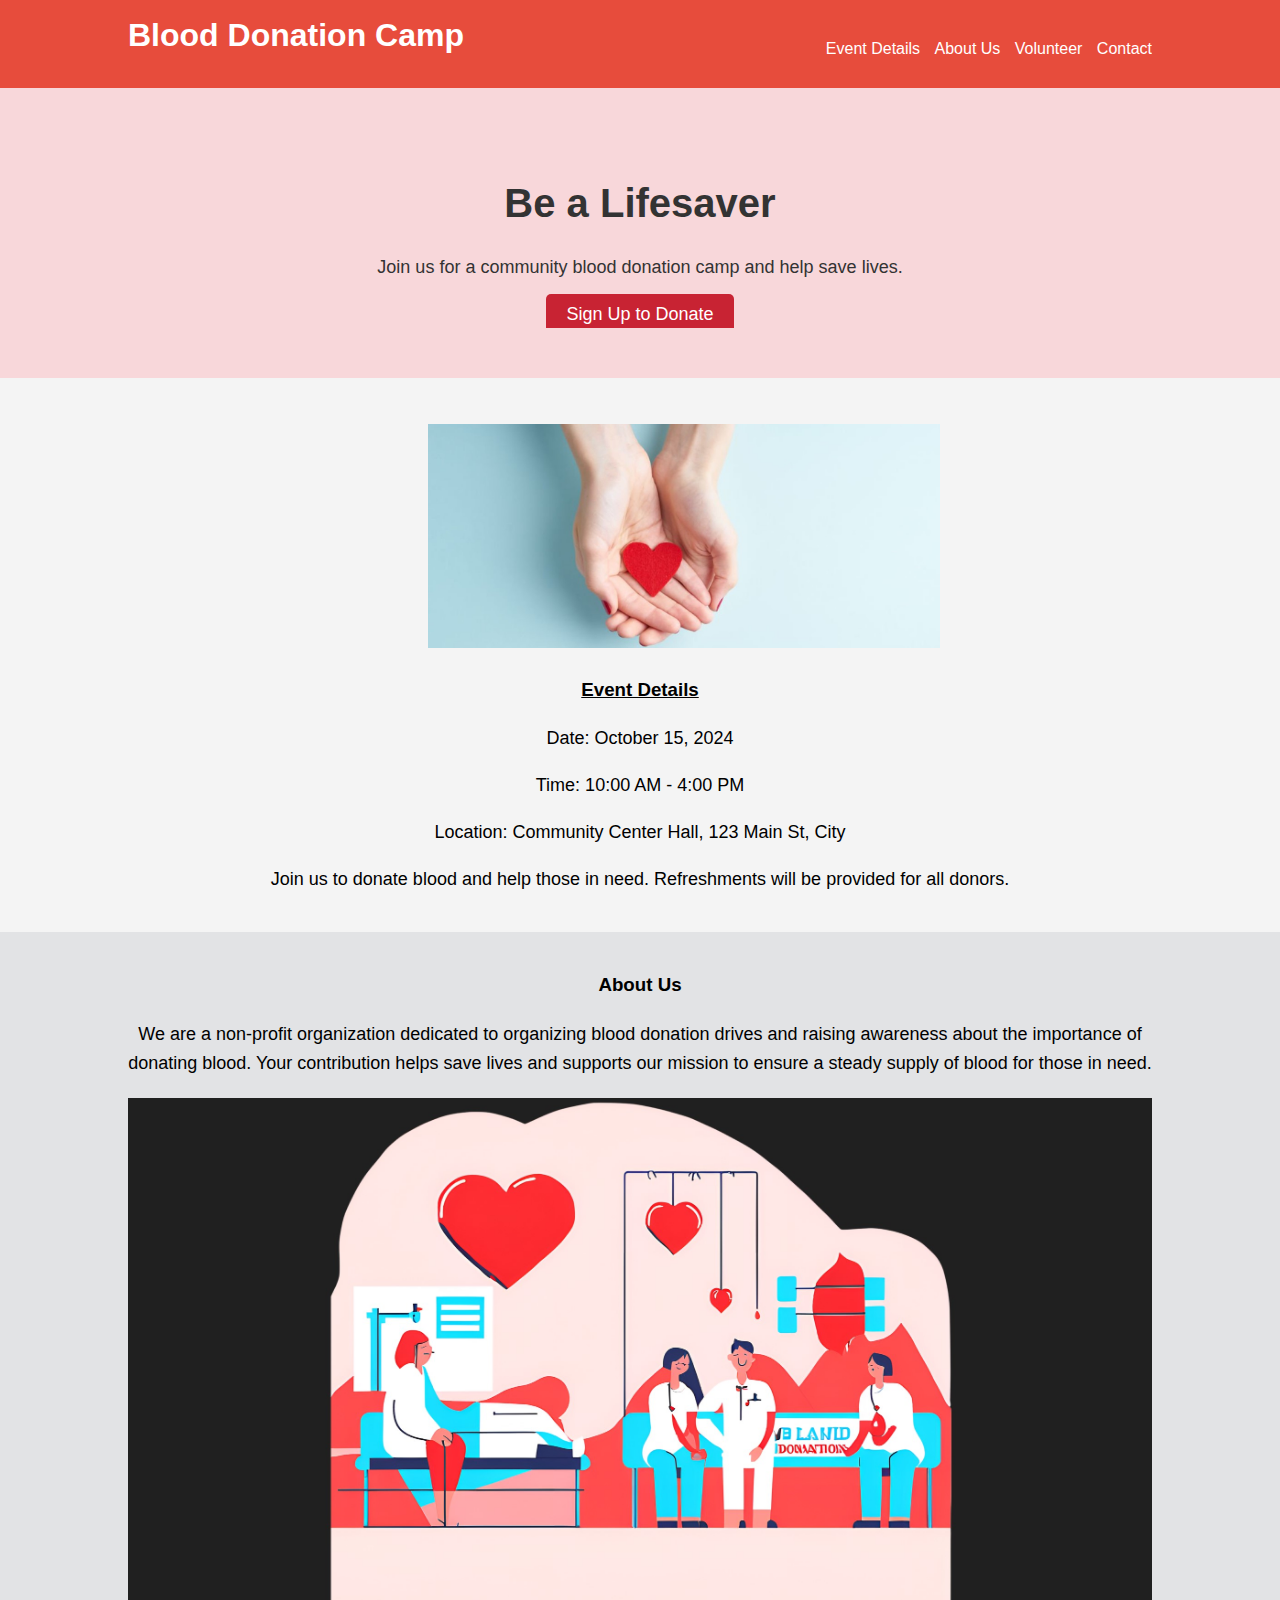
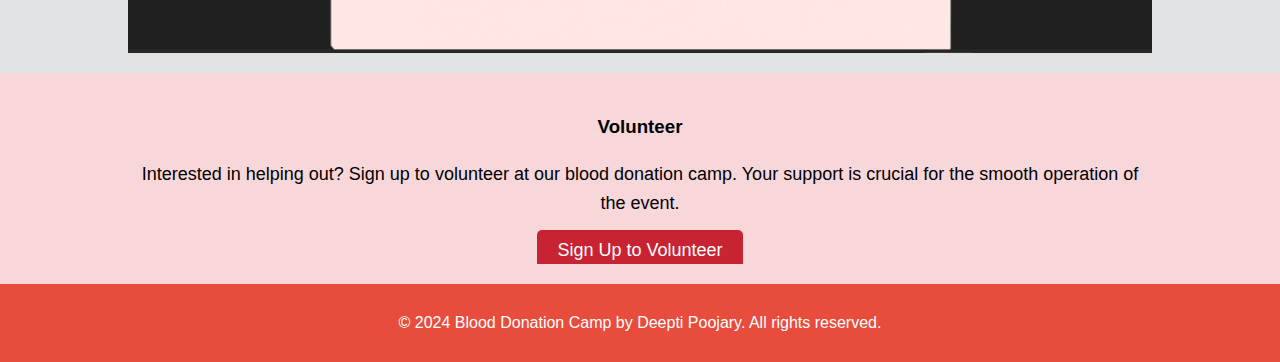
<file: my-landing-page/index.html>
<!DOCTYPE html>
<html lang="en">
<head>
    <meta charset="UTF-8">
    <meta name="viewport" content="width=device-width, initial-scale=1.0">
    <title>Blood Donation Camp</title>
    <link rel="stylesheet" href="styles.css">
</head>
<body>
    <header>
        <div class="container">
            <h1>Blood Donation Camp</h1>
            <nav>
                <ul>
                    <li><a href="#event-details">Event Details</a></li>
                    <li><a href="#about">About Us</a></li>
                    <li><a href="#volunteer">Volunteer</a></li>
                    <li><a href="#contact">Contact</a></li>
                </ul>
            </nav>
        </div>
    </header>

    <section class="hero">
        <div class="container">
            <div class="hero-text">
                <h2>Be a Lifesaver</h2>
                <p>Join us for a community blood donation camp and help save lives.</p>
                <a href="#volunteer" class="btn">Sign Up to Donate</a>
            </div>
        </div>
    </section>
        

    <section id="event-details">
        <div class="container"><br>
            <img src="images/hero-image.jpg" alt="Blood Donation Camp" class="hero-img">
            <h3><u>Event Details</u></h3>
            <p>Date: October 15, 2024</p>
            <p>Time: 10:00 AM - 4:00 PM</p>
            <p>Location: Community Center Hall, 123 Main St, City</p>
            <p>Join us to donate blood and help those in need. Refreshments will be provided for all donors.</p>
        </div>
    </section>

    <section id="about">
        <div class="container">
            <h3>About Us</h3>
            <p>We are a non-profit organization dedicated to organizing blood donation drives and raising awareness about the importance of donating blood. Your contribution helps save lives and supports our mission to ensure a steady supply of blood for those in need.</p>
            <img src="images/about.jpg" alt="About Us" class="about-img">
        </div>
    </section>

    <section id="volunteer">
        <div class="container">
            <h3>Volunteer</h3>
            <p>Interested in helping out? Sign up to volunteer at our blood donation camp. Your support is crucial for the smooth operation of the event.</p>
            <a href="volunteer.html" class="btn">Sign Up to Volunteer</a>
        </div>
    </section>

    <footer>
        <div class="container">
            <p>&copy; 2024 Blood Donation Camp by Deepti Poojary. All rights reserved.</p>
        </div>
    </footer>
</body>
</html>
</file>
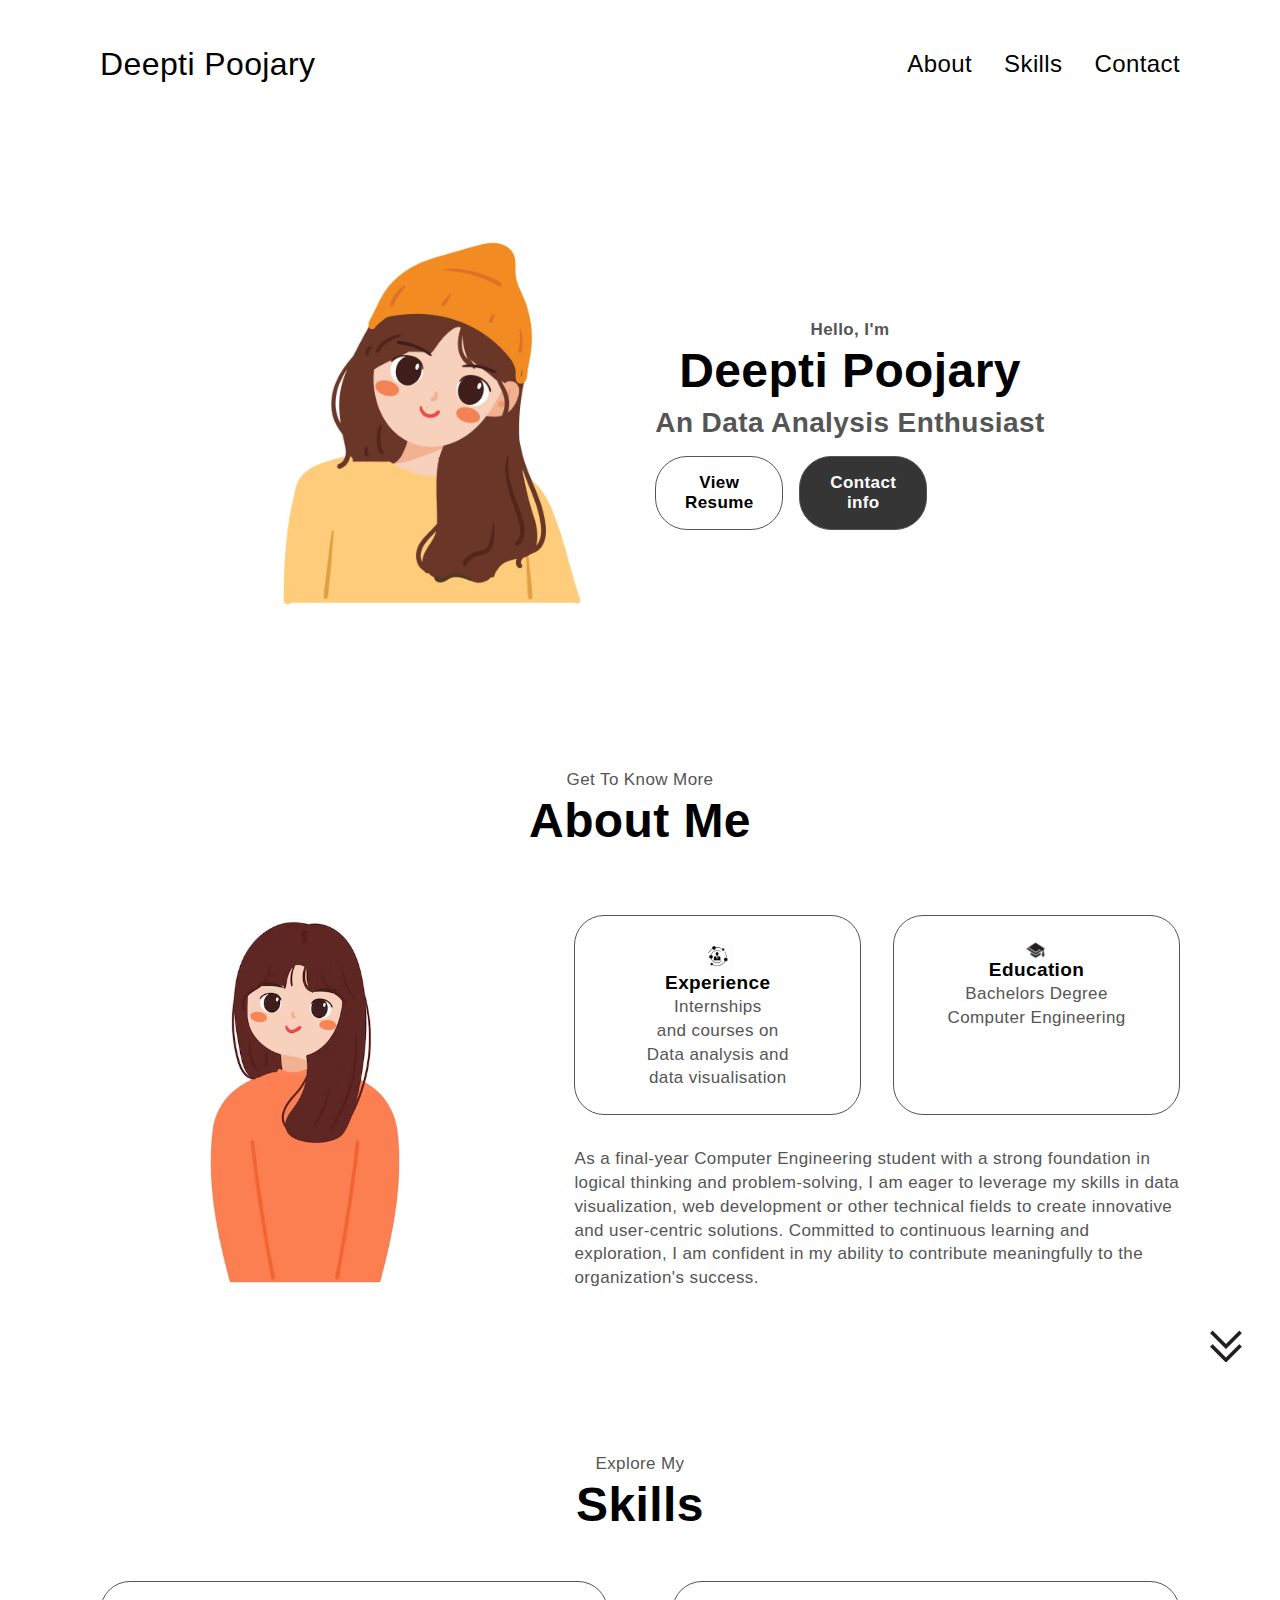
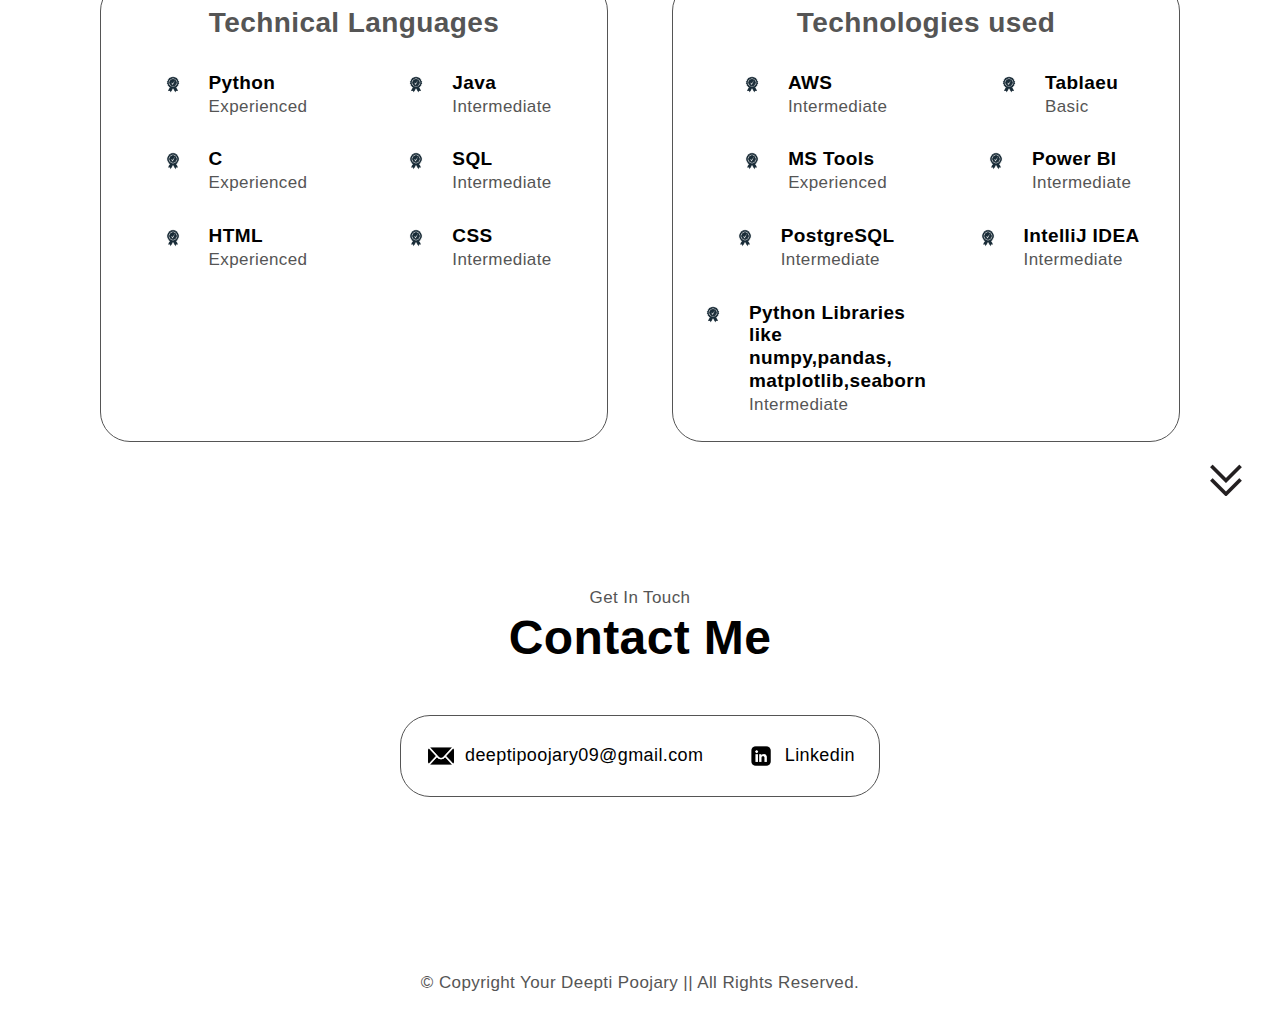
<file: portfolio/index.html>
<!DOCTYPE html>
<html lang="en">
<head>
    <meta charset="UTF-8">
    <meta name="viewport" content="width=device-width, initial-scale=1.0">
    <title>My Personal Portfolio</title>
    <!--------------------Custom Css Link----------------->
    <link rel="stylesheet" href="./style.css">
</head>
<body>
    <!---------------Start Nav Bar------------>
    <nav>
        <div class="container nav-container">
            <a href="" class="logo">Deepti Poojary</a>
            <ul class="nav-links">
                <li><a href="#About">About</a></li>
                <li><a href="#Skills">Skills</a></li>
                <li><a href="#Contact">Contact</a></li>
            </ul>
        </div>
    </nav>
    <!---------------End Nav Bar-------------->


    <!---------------Start Header Section------------>
    <header>
        <div class="container header-container">
            <div class="header-left">
                <img src="./img/profile-pic.png" alt="">
            </div>
            <div class="header-right">
                <p><b>Hello, I'm</b></p>
                <h1>Deepti Poojary</h1>
                <h2>An Data Analysis Enthusiast</h2>
                <div class="header-action-aria">
                    <a href="./img/Resume.pdf" class="btn" download="./img/Resume.pdf">View Resume</a>
                    <a href="#Contact" class="btn btn-dark">Contact info</a>
                </div>
            </div>
        </div>
    </header>
    <!---------------End Header Section-------------->


    <!---------------Start About Section-------------->
    <section id="About">
        <p class="heading-p">Get To Know More</p>
        <h1 class="heading">About Me</h1>
        <div class="container about-container">
            <div class="about-left">
                <img src="./img/about-pic.png" alt="">
            </div>
            <div class="about-right">
               <div class="basic-edu">
                <div class="edu-box">
                    <img src="./img/experience.png" class="icon1">
                    <h4>Experience</h4>
                    <p>
                        Internships <br>
                        and courses on <br>
                        Data analysis and <br>
                        data visualisation
                    </p>
                </div>
                <div class="edu-box">
                    <img src="./img/education.png" class="icon1">
                    <h4>Education</h4>
                    <p>
                        Bachelors Degree <br>
                        Computer Engineering
                    </p>
                </div>
               </div> 
               <p>
                As a final-year Computer Engineering student with a strong foundation in logical thinking and problem-solving, I am eager to leverage
my skills in data visualization, web development or other technical fields to create innovative and user-centric solutions. Committed to
continuous learning and exploration, I am confident in my ability to contribute meaningfully to the organization's success.
               </p>
            </div>
        </div>
    </section>
    <!---------------End About Section-------------->


    <!---------------Stat Skill Section-------------->
    <section id="Skills">
        <a href="#Skills" class="arrow"><img src="./img/arrow.png" class="icon1"></a>
        <p class="heading-p">Explore My</p>
        <h1 class="heading">Skills</h1>
        <div class="container skill-container">
            <div class="skill-box">
                <h2>Technical Languages</h2>
                <div class="skill">
                    <div class="skill-div">
                        <img src="./img/checkmark.png" class="icon1">
                        <div>
                            <h4>Python</h4>
                            <p>Experienced</p>
                        </div>
                    </div>
                    <div class="skill-div">
                        <img src="./img/checkmark.png" class="icon1">
                        <div>
                            <h4>Java</h4>
                            <p>Intermediate</p>
                        </div>
                    </div>
                    <div class="skill-div">
                        <img src="./img/checkmark.png" class="icon1">
                        <div>
                            <h4>C</h4>
                            <p>Experienced</p>
                        </div>
                    </div>
                    <div class="skill-div">
                        <img src="./img/checkmark.png" class="icon1">
                        <div>
                            <h4>SQL</h4>
                            <p>Intermediate</p>
                        </div>
                    </div>
                    <div class="skill-div">
                        <img src="./img/checkmark.png" class="icon1">
                        <div>
                            <h4>HTML</h4>
                            <p>Experienced</p>
                        </div>
                    </div>
                    <div class="skill-div">
                        <img src="./img/checkmark.png" class="icon1">
                        <div>
                            <h4>CSS</h4>
                            <p>Intermediate</p>
                        </div>
                    </div>
                </div>
            </div>
            <div class="skill-box">
                <h2>Technologies used</h2>
                <div class="skill">
                    <div class="skill-div">
                        <img src="./img/checkmark.png" class="icon1">
                        <div>
                            <h4>AWS</h4>
                            <p>Intermediate</p>
                        </div>
                    </div>
                    <div class="skill-div">
                        <img src="./img/checkmark.png" class="icon1">
                        <div>
                            <h4>Tablaeu</h4>
                            <p>Basic</p>
                        </div>
                    </div>
                    <div class="skill-div">
                        <img src="./img/checkmark.png" class="icon1">
                        <div>
                            <h4>MS Tools</h4>
                            <p>Experienced</p>
                        </div>
                    </div>
                    <div class="skill-div">
                        <img src="./img/checkmark.png" class="icon1">
                        <div>
                            <h4>Power BI</h4>
                            <p>Intermediate</p>
                        </div>
                    </div>
                    <div class="skill-div">
                        <img src="./img/checkmark.png" class="icon1">
                        <div>
                            <h4>PostgreSQL</h4>
                            <p>Intermediate</p>
                        </div>
                    </div>
                    <div class="skill-div">
                        <img src="./img/checkmark.png" class="icon1">
                        <div>
                            <h4>IntelliJ IDEA</h4>
                            <p>Intermediate</p>
                        </div>
                    </div>
                    <div class="skill-div">
                        <img src="./img/checkmark.png" class="icon1">
                        <div>
                            <h4>Python Libraries like <br> numpy,pandas,<br> matplotlib,seaborn</h4>
                            <p>Intermediate</p>
                        </div>
                    </div>
                </div>
            </div>
        </div>
    </section>
    <!---------------End Skill Section-------------->

    <!---------------Start Contact Section-------------->
    <section id="Contact">
        <a href="#Contact" class="arrow"><img src="./img/arrow.png" class="icon1"></a>
        <p class="heading-p">Get In Touch</p>
        <h1 class="heading">Contact Me</h1>
        <div class="contact-container container">
            <div class="email">
                <img src="./img/email.png" class="icon1">
                <a href=""><h5>deeptipoojary09@gmail.com</h5></a>
            </div>
            <div class="linkedin">
                <img src="./img/linkedin.png" class="icon1">
                <a href="https://linkedin.com/in/deepti-poojary-7739a42aa"><h5>Linkedin</h5></a>
            </div>
        </div>
    </section>
    <!---------------End Contact Section-------------->


    <!---------------Start Footer Section-------------->
    <footer>
        <p>&copy; Copyright Your Deepti Poojary || All Rights Reserved.</p>
    </footer>
    <!---------------End Footer Section-------------->

    
</body>
</html>
</file>
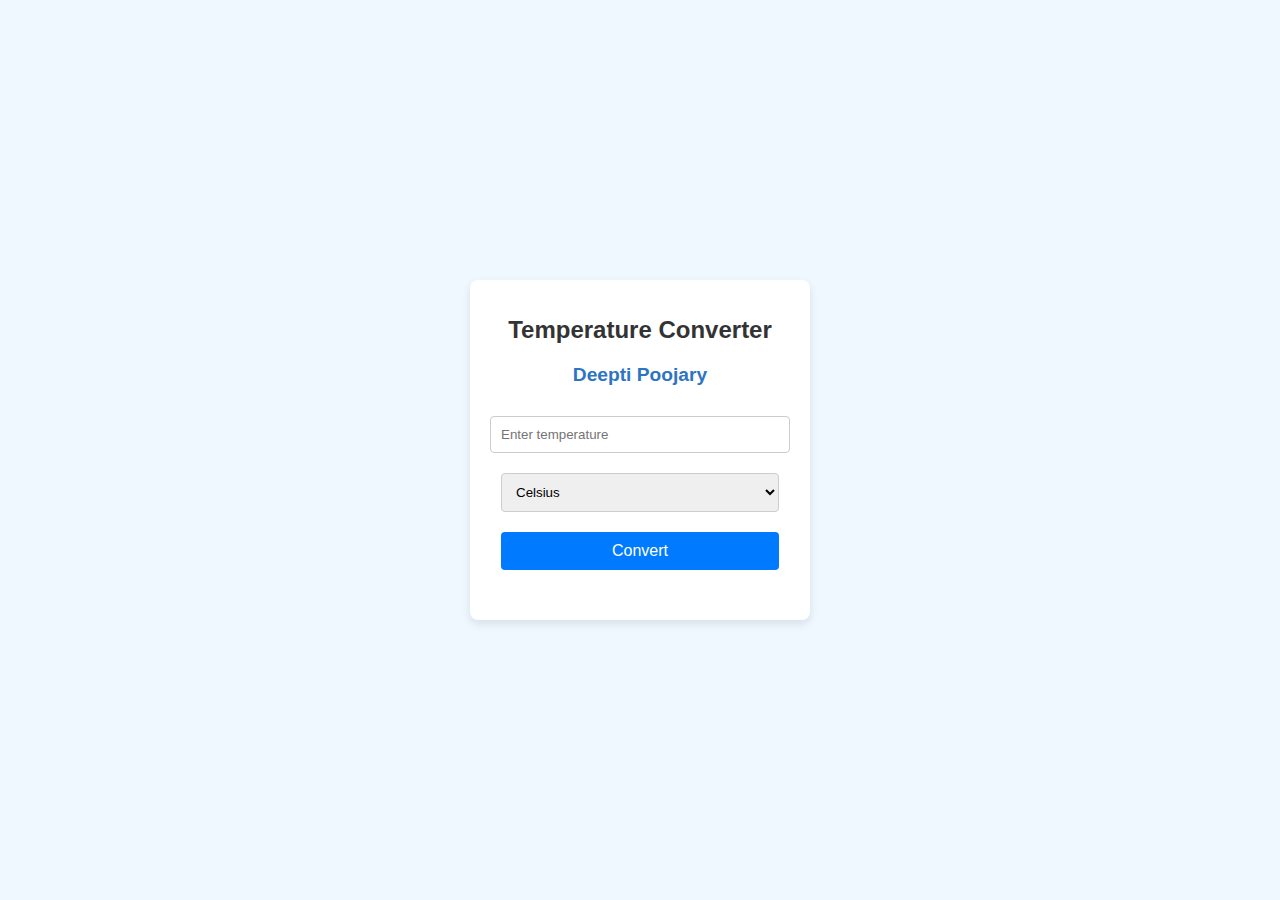
<file: temperature-converter/index.html>
<!DOCTYPE html>
<html lang="en">
<head>
    <meta charset="UTF-8">
    <meta name="viewport" content="width=device-width, initial-scale=1.0">
    <title>Temperature Converter</title>
    <link rel="stylesheet" href="styles.css">
</head>
<body>
    <div class="container">
        <h1>Temperature Converter</h1>
        <p class="name">Deepti Poojary</p>
        <input type="text" id="tempInput" placeholder="Enter temperature">
        <select id="unitSelect">
            <option value="Celsius">Celsius</option>
            <option value="Fahrenheit">Fahrenheit</option>
            <option value="Kelvin">Kelvin</option>
        </select>
        <button onclick="convertTemperature()">Convert</button>
        <div id="result"></div>
    </div>
    <script src="script.js"></script>
</body>
</html>
</file>
<file: my-landing-page/styles.css>
/* General Styles */
body {
    font-family: Arial, sans-serif;
    margin: 0;
    padding: 0;
    line-height: 1.6;
}

.container {
    width: 80%;
    margin: auto;
    overflow: hidden;
}

/* Header Styles */
header {
    background: #e74c3c;
    color: #fff;
    padding: 10px 0;
}

header h1 {
    float: left;
    margin: 0;
    padding: 0;
}

header nav {
    float: right;
    margin-top: 10px;
}

header nav ul {
    list-style: none;
}

header nav ul li {
    display: inline;
    margin-left: 10px;
}

header nav ul li a {
    color: #fff;
    text-decoration: none;
}

/* Hero Section */
 .hero {
    background: #f8d7da;
    color: #333;
    padding: 50px 0;
    text-align: center;
}

.hero h2 {
    font-size: 40px;
    margin-bottom: 0px;
}

.hero p {
    font-size: 18px;
    font-family:'Gill Sans', 'Gill Sans MT', Calibri, 'Trebuchet MS', sans-serif
}

.hero .btn {
    background: #c82333;
    color: #fff;
    padding: 10px 20px;
    text-decoration: none;
    font-size: 18px;
    border-radius: 5px;
}

.hero .btn:hover {
    background: #a71d2a;
}


/* Hero Image */
 .hero-img {
    width: 50%;
    height: 50%;
    margin-top: 0px;
    margin-left: 300px;
} 
/* Hero Section */



/* Event Details Section */
#event-details {
    background: #f4f4f4;
    padding: 20px 0;
}

#event-details h3 {
    text-align: center;
    margin-bottom: 20px;

}

#event-details p {
    text-align: center;
    font-size: 18px;
    font-family:'Gill Sans', 'Gill Sans MT', Calibri, 'Trebuchet MS', sans-serif
}

/* About Section */
#about {
    padding: 20px 0;
    background: #e2e3e5;
}

#about h3 {
    text-align: center;
    margin-bottom: 20px;
}

#about p {
    text-align: center;
    font-size: 18px;
    font-family:'Gill Sans', 'Gill Sans MT', Calibri, 'Trebuchet MS', sans-serif
}

.about-img {
    width: 100%;
    height: auto;
    display: block;
    margin: 20px auto 0;
}

/* Volunteer Section */
#volunteer {
    background: #f8d7da;
    padding: 20px 0;
    text-align: center;
}

#volunteer h3 {
    margin-bottom: 0px;
}

#volunteer p {
    font-size: 18px;
    font-family:'Gill Sans', 'Gill Sans MT', Calibri, 'Trebuchet MS', sans-serif
}

#volunteer .btn {
    background: #c82333;
    color: #fff;
    padding: 10px 20px;
    text-decoration: none;
    font-size: 18px;
    border-radius: 5px;
}

#volunteer .btn:hover {
    background: #a71d2a;
}

/* Footer */
footer {
    background: #e74c3c;
    color: #fff;
    text-align: center;
    padding: 10px 0;
}
</file>
<file: portfolio/style.css>
*{
    margin: 0;
    padding: 0;
    box-sizing: border-box;
    text-decoration: none;
    list-style: none;
    font-family: sans-serif;
    border: none;
    outline: none;
    scroll-behavior: smooth;
    letter-spacing: .4px;
}
:root{
    --color-black: #000000;
    --color-white: #ffffff;
    --color-dark: #353535;
    --color-dark-variant: #555555;

    --transition: .4s ease;
}
h1,h2,h3,h4,h5{
    line-height: 120%;
}
h1{
    font-size: 48px;
    color: var(--color-black);
}
h2{
    font-size: 28px;
    color: var(--color-dark-variant);
}
h3{
    font-size: 26px;
    color: var(--color-black);
}
h4{
    font-size: 19px;
    color: var(--color-black);
}
h5{
    font-size: 18px;
    font-weight: 400;
}
.heading{
    text-align: center;
    margin-bottom: 3rem;
}
p{
    font-size: 17px;
    line-height: 140%;
    color: var(--color-dark-variant);
}
.heading-p{
    padding-top: 9rem;
    text-align: center;
}
a{
    font-size: 24px;
    color: var(--color-black);
    text-decoration-color: var(--color-white);
    transition: var(--transition);
}
a:hover{
    color: var(--color-dark-variant);
    text-decoration-color: var(--color-dark-variant) !important;
    text-underline-offset: 1rem;
    text-decoration: underline;
}
.btn{
    display: inline-block;
    width: fit-content;
    padding: 1rem;
    width: 8rem;
    border-radius: 2rem;
    cursor: pointer;
    color: var(--color-black);
    border: 1px solid var(--color-dark-variant);
    display: flex;
    align-items: center;
    justify-content: center;
    font-weight: 600;
    font-size: 17px;
    transition: var(--transition);
}
.btn:hover{
    background: var(--color-dark-variant);
    color: var(--color-white);
}
.btn-dark{
    color: var(--color-white);
    background-color: var(--color-dark);
    text-decoration: none !important;
}
.btn-dark:hover{
    background-color: var(--color-black);
}
img{
    width: 100%;
    display: block;
}
.icon1{
    width: 32px;
    height: max-content;
}

.container{
    margin: 0 auto;
    max-width: 1080px;
    width: 90%;
}

/*......................Start Nav Bar..................*/
nav{
    height: 8rem;
    position: fixed;
    z-index: 1;
    top: 0;
    left: 0;
    width: 100%;
    display: grid;
    place-items: center;
    background: var(--color-white);
}
.nav-container{
    display: flex;
    justify-content: space-between;
    align-items: center;
    height: 100%;
}
.logo{
    font-size: 32px;
    color: var(--color-black) !important;
    text-decoration: none !important;
}
.nav-links{
    display: flex;
    align-items: center;
    gap: 2rem;
}
/*......................End Nav Bar..................*/


/*......................Start Header Section..................*/
header{
    padding-top: 14rem;
}
.header-container{
    display: grid;
    grid-template-columns: 1fr 1fr;
    max-width: 820px;
    gap: 20px;
    justify-content: space-between;
}
.header-right{
    text-align: center;
    margin: auto;
}
.header-right p{
    color: var(--color-dark-variant);
}
.header-right h2{
    margin-top: .4rem;
}
.header-right .header-action-aria{
    margin-top: 1rem;
    display: flex;
    gap: 1rem;
}
.header-social{
    display: flex;
    gap: 1rem;
    justify-content: center;
    margin: 1rem auto;
}
/*......................End Header Section....................*/


/*......................Start About Section....................*/
.about-container{
    display: grid;
    grid-template-columns: 38% auto;
    gap: 4rem;
    align-items: center;
}
.about-left{
    border-radius: 20px;
    overflow: hidden;
}
.basic-edu{
    display: flex;
    gap: 32px;
    margin-bottom: 32px;
}
.edu-box{
    padding: 24px;
    text-align: center;
    border: 1px solid var(--color-dark-variant);
    border-radius: 30px;
    width: 100%;
}
.edu-box img{
    margin: auto;
}
/*......................End About Section....................*/


/*......................Start Experience Section....................*/
.section{
    position: relative;
}
.arrow{
    position: absolute;
    right: 3%;
    transform: var(--transition);
    margin-top: 1.4rem;
}
.arrow:hover{
    margin-top: 2rem;
}
.skill-container{
    display: grid;
    grid-template-columns: 1fr 1fr;
    gap: 4rem;
}
.skill-box{
    border: 1px solid var(--color-dark-variant);
    border-radius: 30px;
    padding: 24px;
}
.skill-box h2{
    text-align: center;
    margin-bottom: 2rem;
}
.skill{
    display: grid;
    grid-template-columns: 1fr 1fr;
    gap: 30px;
}
.skill-div{
    margin: auto;
    display: flex;
    gap: 20px;
}

/*......................End Experience Section....................*/


/*......................Start Contact Section....................*/
.contact-container
{
    max-width: 30rem;
    border: 1px solid var(--color-dark-variant);
    padding: 24px;
    border-radius: 30px;
    display: flex;
    justify-content: space-between;
    align-items: center;
}
.email,.linkedin{
    display: flex;
    align-items: center;
    gap: .5rem;
}
/*......................End Contact Section....................*/


/*......................Start Footer Section....................*/
footer{
    margin-top: 9rem;
    padding: 30px;
    text-align: center;
}
footer .nav-links{
    justify-content: center;
    margin-bottom: 3rem;
}
/*......................End Footer Section....................*/
</file>
<file: temperature-converter/styles.css>
body {
    font-family: 'Arial', sans-serif;
    background-color: #f0f8ff;
    display: flex;
    justify-content: center;
    align-items: center;
    height: 100vh;
    margin: 0;
}

.container {
    background: #ffffff;
    border-radius: 8px;
    box-shadow: 0 4px 8px rgba(0, 0, 0, 0.1);
    padding: 20px;
    text-align: center;
    width: 300px;
}

h1 {
    color: #333;
    margin-bottom: 10px;
    font-size: 1.5em;
}

.name {
    font-size: 1.2em;
    font-weight: bold;
    color: #2d75c2;
    margin-bottom: 20px;
}

input, select, button {
    margin: 10px 0;
    padding: 10px;
    width: calc(100% - 22px);
    border: 1px solid #ccc;
    border-radius: 4px;
}

input:focus, select:focus, button:focus {
    outline: none;
    border-color: #007bff;
    box-shadow: 0 0 5px rgba(0, 123, 255, 0.5);
}

button {
    background-color: #007bff;
    color: #fff;
    cursor: pointer;
    font-size: 1em;
    border: none;
    transition: background-color 0.3s;
}

button:hover {
    background-color: #0056b3;
}

#result {
    margin-top: 20px;
    font-size: 1.2em;
    color: #333;
}
</file>
